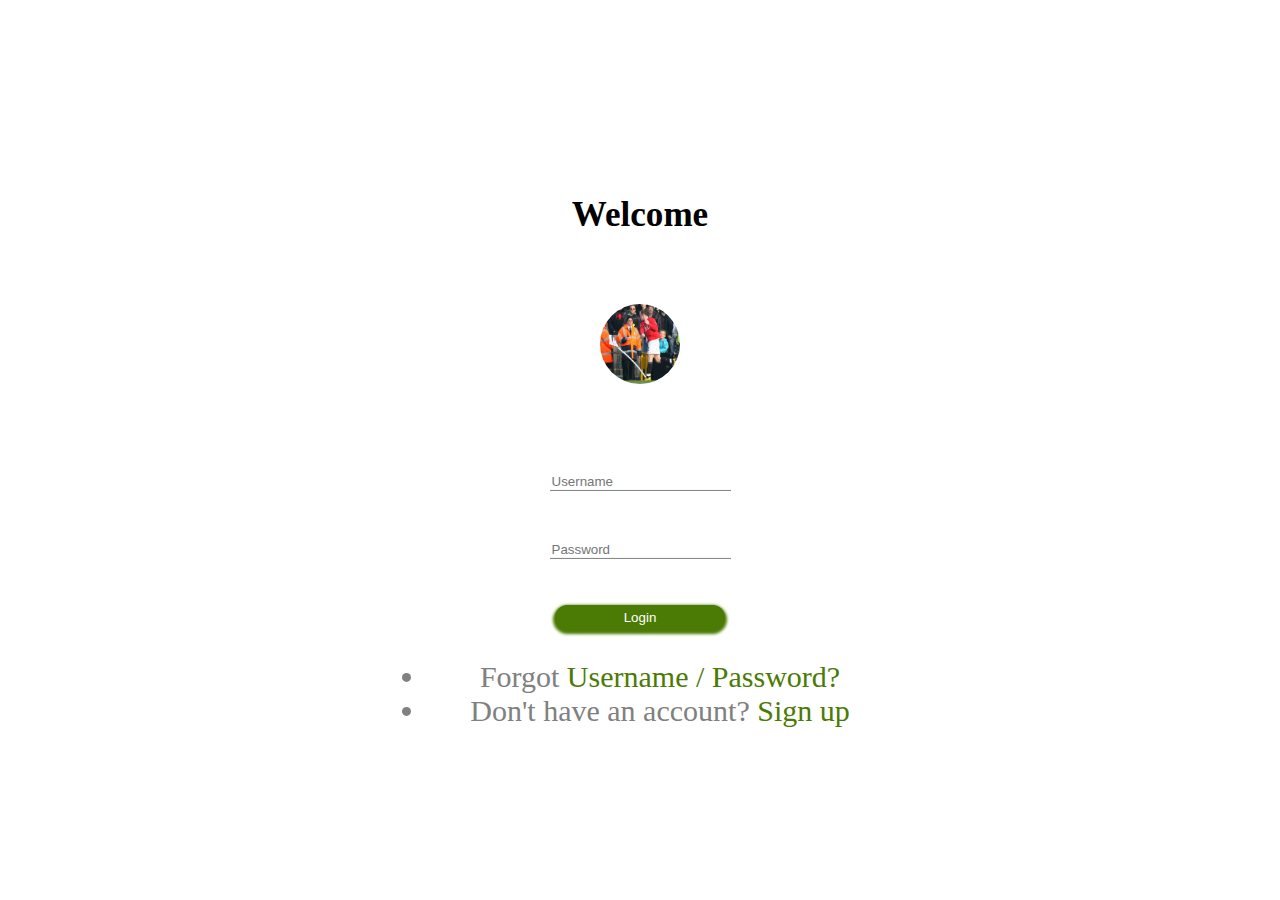
<file: Login page/index.html>
<!DOCTYPE html>
<html lang="en">
<head>
    <meta charset="UTF-8">
    <meta name="viewport" content="width=device-width, initial-scale=1.0">
    <title>Document</title>
    <link rel="stylesheet" href="style.css">
</head>
<body>
    
    <h3>Welcome</h3> <br>
    <img src="Rooney.jpg" alt="Image"> <br> <br> <br>

    <input type="text" id="username" placeholder="Username" required><br> <br>
    <input type="password" id="password" placeholder="Password" required><br> <br> 

    <button>Login</button>

    <div class="remember-forgot">
        <ul>
            <li>Forgot <a href="#">Username / Password?</a><br></li>
            <li>Don't have an account?<a href="#"> Sign up</a></li>
        </ul>
    </div>
</html>
</file>
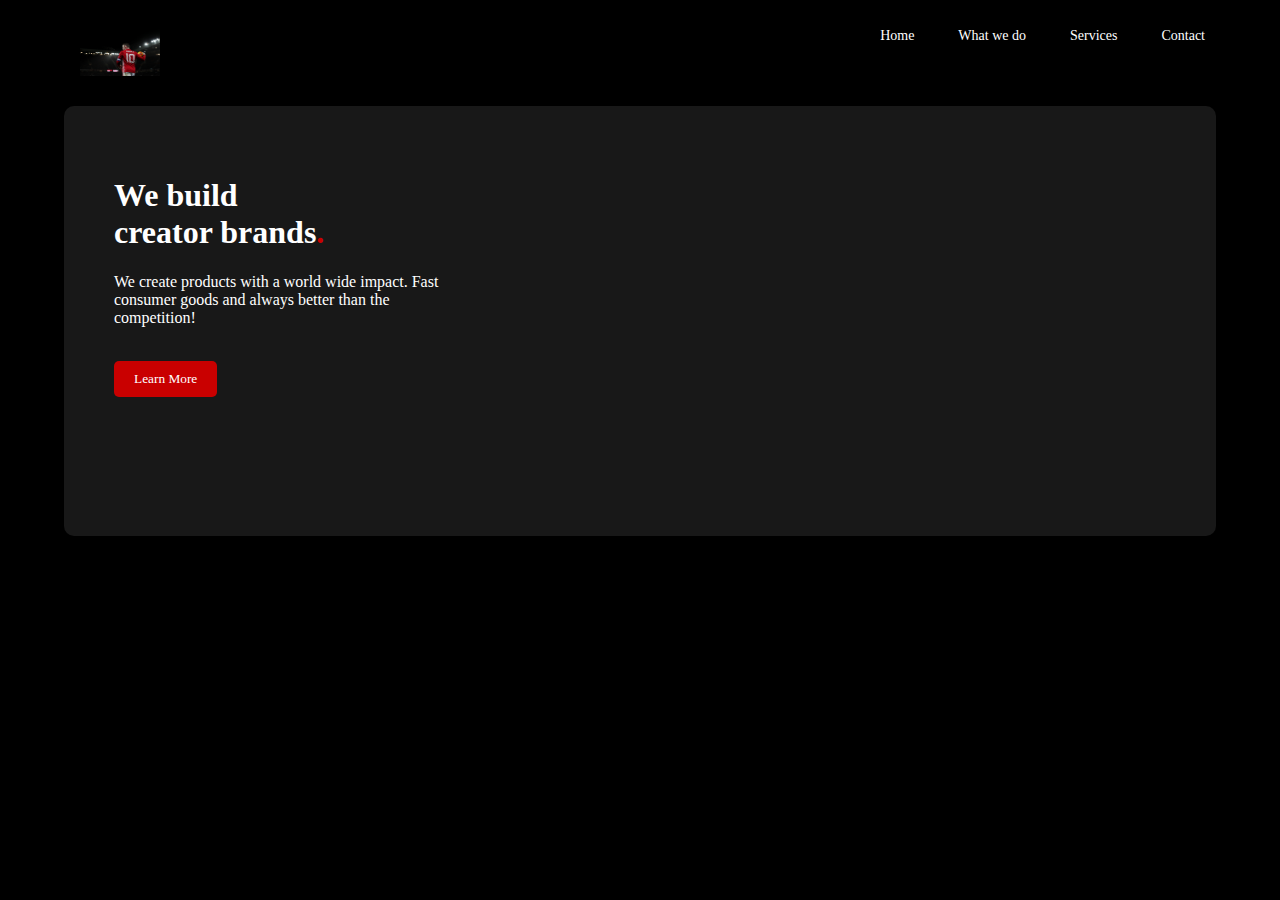
<file: My brand website/index.html>
<!DOCTYPE html>
<html lang="en">
<head>
    <meta charset="UTF-8">
    <meta name="viewport" content="width=device-width, initial-scale=1.0">
    <title>Home</title>
    <link rel="stylesheet" href="style.css">
</head>
<body>
    <header>
        <nav class="navigation">
            <ul>
                <li class="logo"><a href="#"><img src="1160471.jpg" alt=""></a></li>
                <span class="nav">
                    <li><a href="index.html">Home</a></li>
                    <li><a href="#">What we do</a></li>
                    <li><a href="services.html">Services</a></li>
                    <li><a href="#">Contact</a></li>
                </span>
            </ul>    
        </nav>
    </header>

    <div class="main">
        <div class="main-left">
            <h1>We build <br> creator brands<b>.</b></h1>
            <p>We create products with a world wide impact. Fast <br> consumer goods and always better
            than the <br> competition!</p>
            <br>

            <button>Learn More</button>
        </div>

        <div class="main-right">
            
        </div>
    </div>

</body>
</html>
</file>
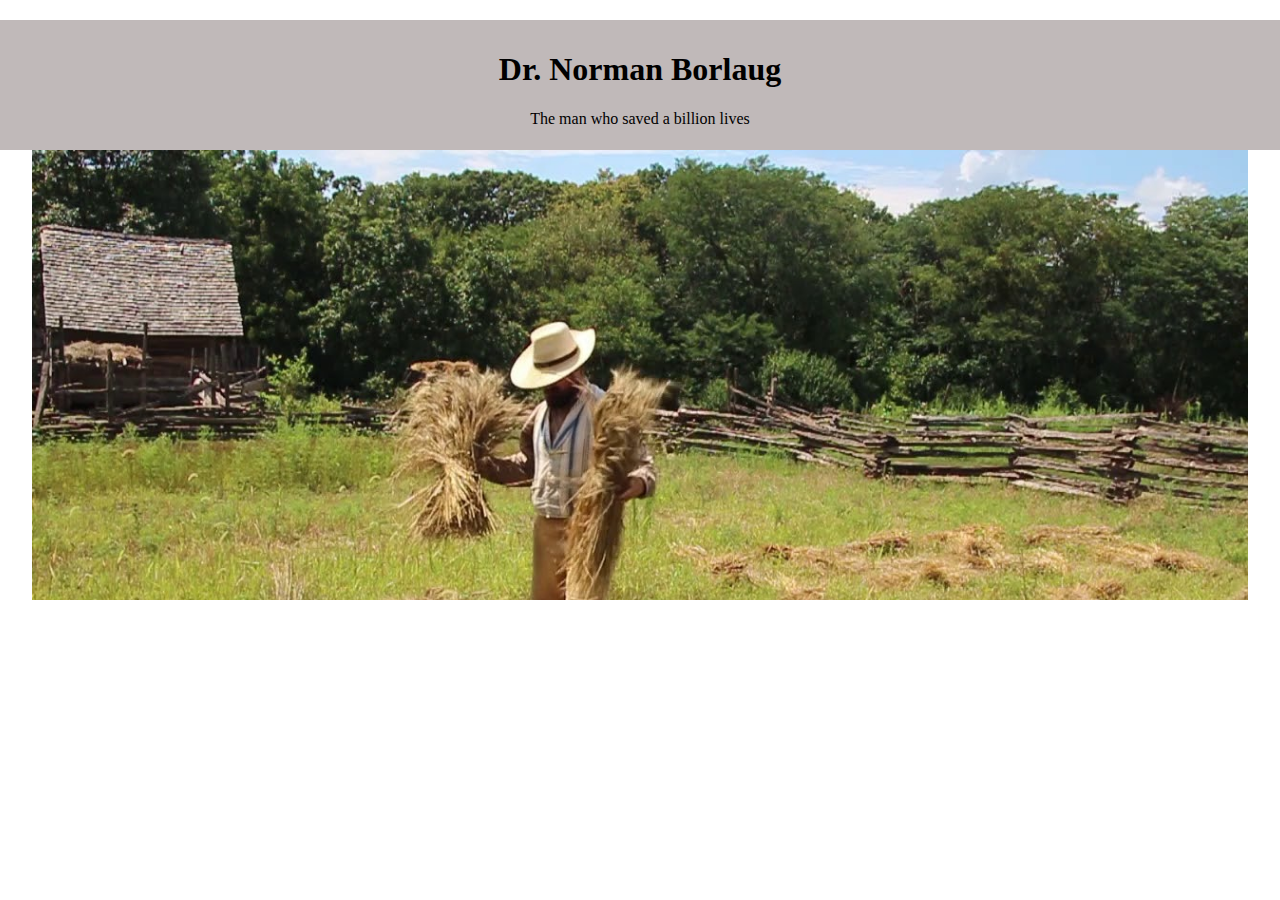
<file: Project 1/index.html>
<!DOCTYPE html>
<html lang="en">
<head>
    <meta charset="UTF-8">
    <meta name="viewport" content="width=device-width, initial-scale=1.0">
    <title>Document</title>
    <link rel="stylesheet" href="style.css">
</head>
<body>
    
    <div class="main">

        <header>
        <h1>Dr. Norman Borlaug</h1>
        <p>The man who saved a billion lives</p>
        </header>

        <div class="container"></div>
    </div>

</body>
</html>
</file>
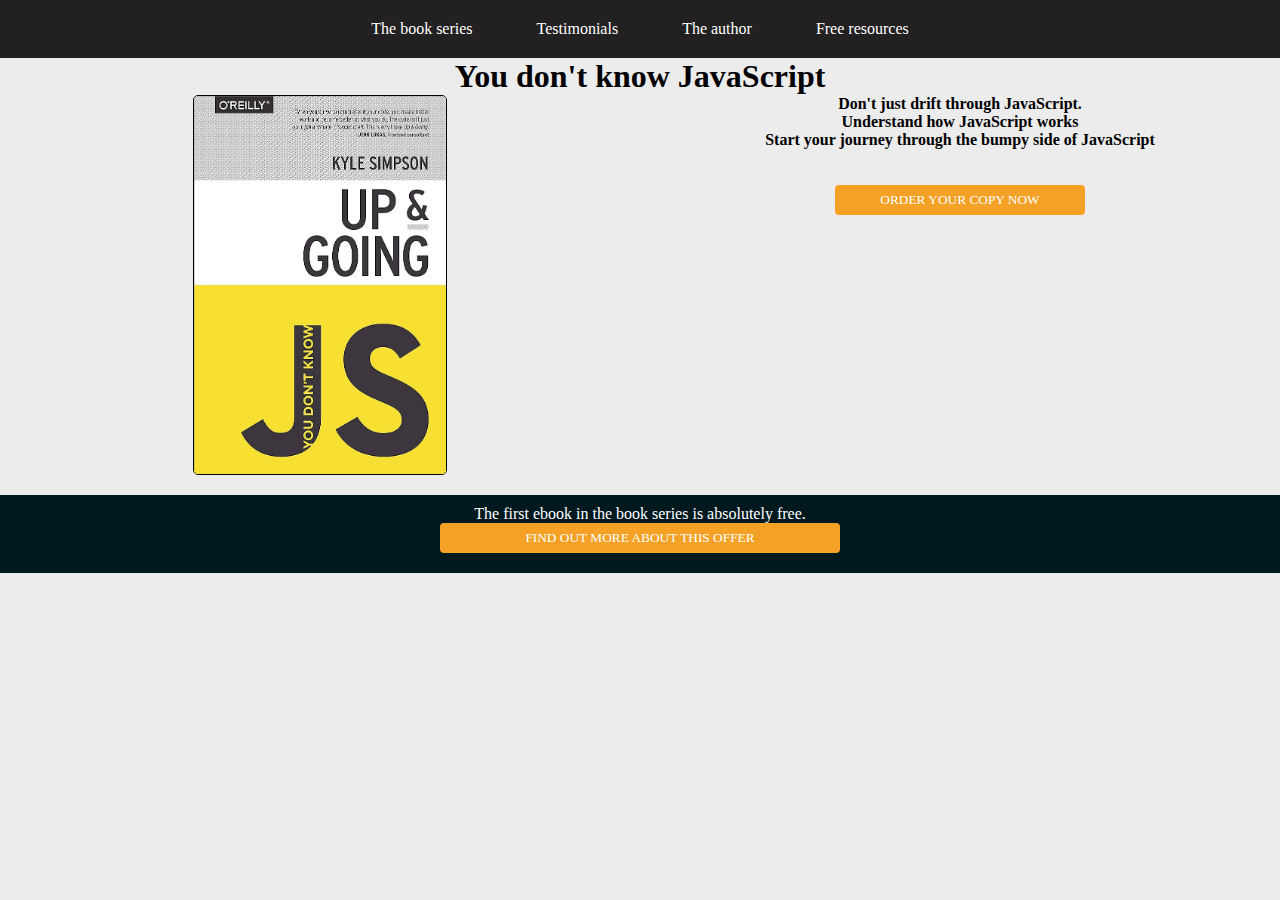
<file: Project 4/index.html>
<!DOCTYPE html>
<html lang="en">
<head>
    <meta charset="UTF-8">
    <meta name="viewport" content="width=device-width, initial-scale=1.0">
    <title>Document</title>
    <link rel="stylesheet" type="text/css" href="style.css">
</head>
<body>
    <header>
        <nav>
            <a href="#">The book series</a>
            <a href="#">Testimonials</a>
            <a href="#">The author</a>
            <a href="#">Free resources</a>
        </nav>
    </header>
    
    <h1 class="header-1">You don't know JavaScript</h1>

    <div class="body">
        <div class="main-left">
            <img src="817kywRJjVL._AC_UF1000,1000_QL80_.jpg" alt="JavaScript">
        </div>

        <div class="main-right">
            <h4>Don't just drift through JavaScript.</h4>
            <h4>Understand how JavaScript works</h4>
            <h4>Start your journey through the bumpy side  of JavaScript</h4>
            <br>
            <br>
            <button>order your copy now</button>
        </div>
    </div>

    <footer>
        <p>The first ebook in the book series is absolutely free.</p>
        <button>Find out more about this offer</button>
    </footer>
</body>
</html>
</file>
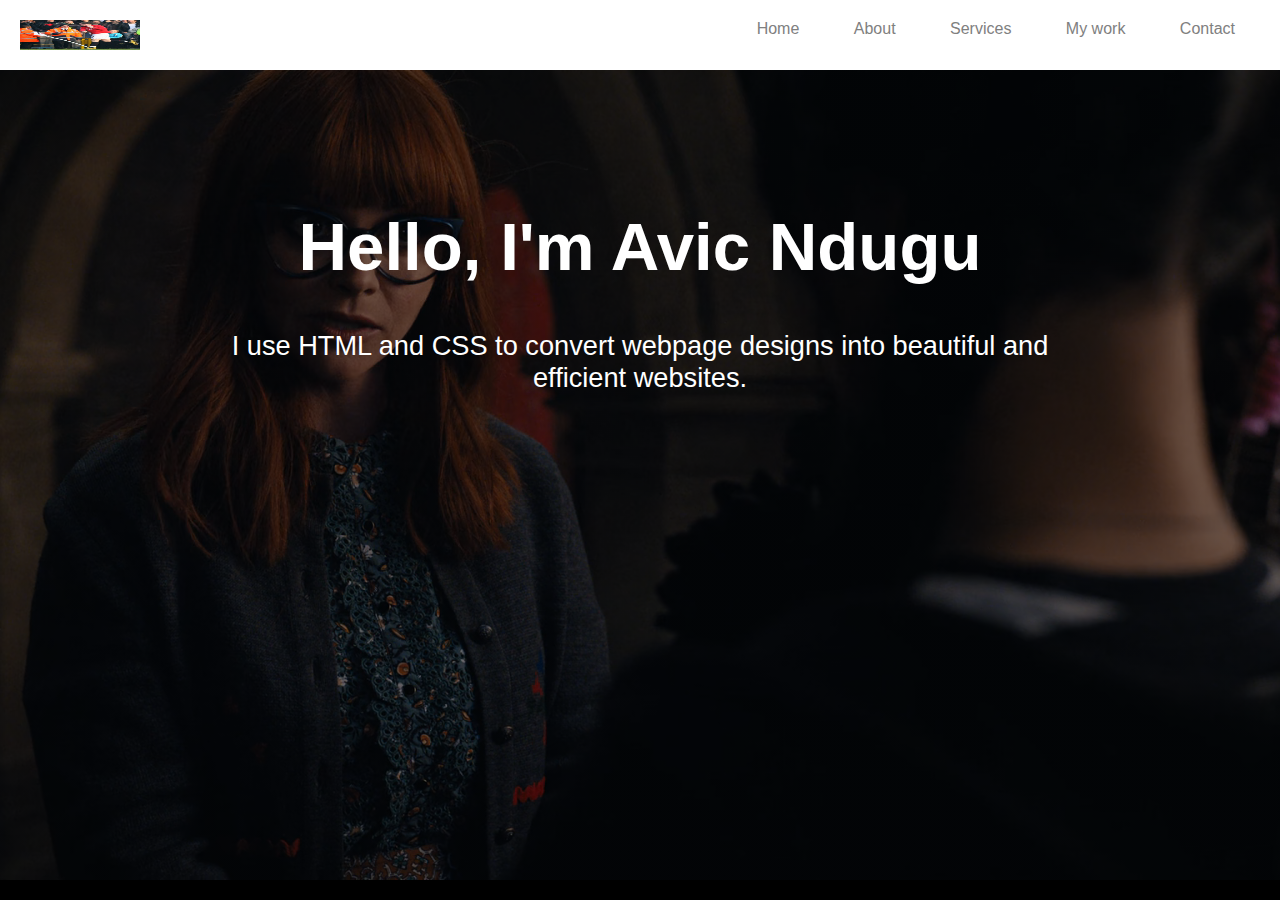
<file: Project 5/index.html>
<!DOCTYPE html>
<html lang="en">
<head>
    <meta charset="UTF-8">
    <meta name="viewport" content="width=device-width, initial-scale=1.0">
    <title>Document</title>
    <link rel="stylesheet" type="text/css" href="style.css">
</head>
<body>
    
    <header>
        <img src="Rooney.jpg" alt="logo" class="logo">
        <nav class="navigation">
            <a href="#">Home</a>
            <a href="#">About</a>
            <a href="#">Services</a>
            <a href="#">My work</a>
            <a href="#">Contact</a>
        </nav>
    </header>

    <main>
        <h1>Hello, I'm Avic Ndugu</h1>
        <p>I use HTML and CSS to convert webpage designs into beautiful and <br> efficient websites.</p>
    </main>

</body>
</html>
</file>
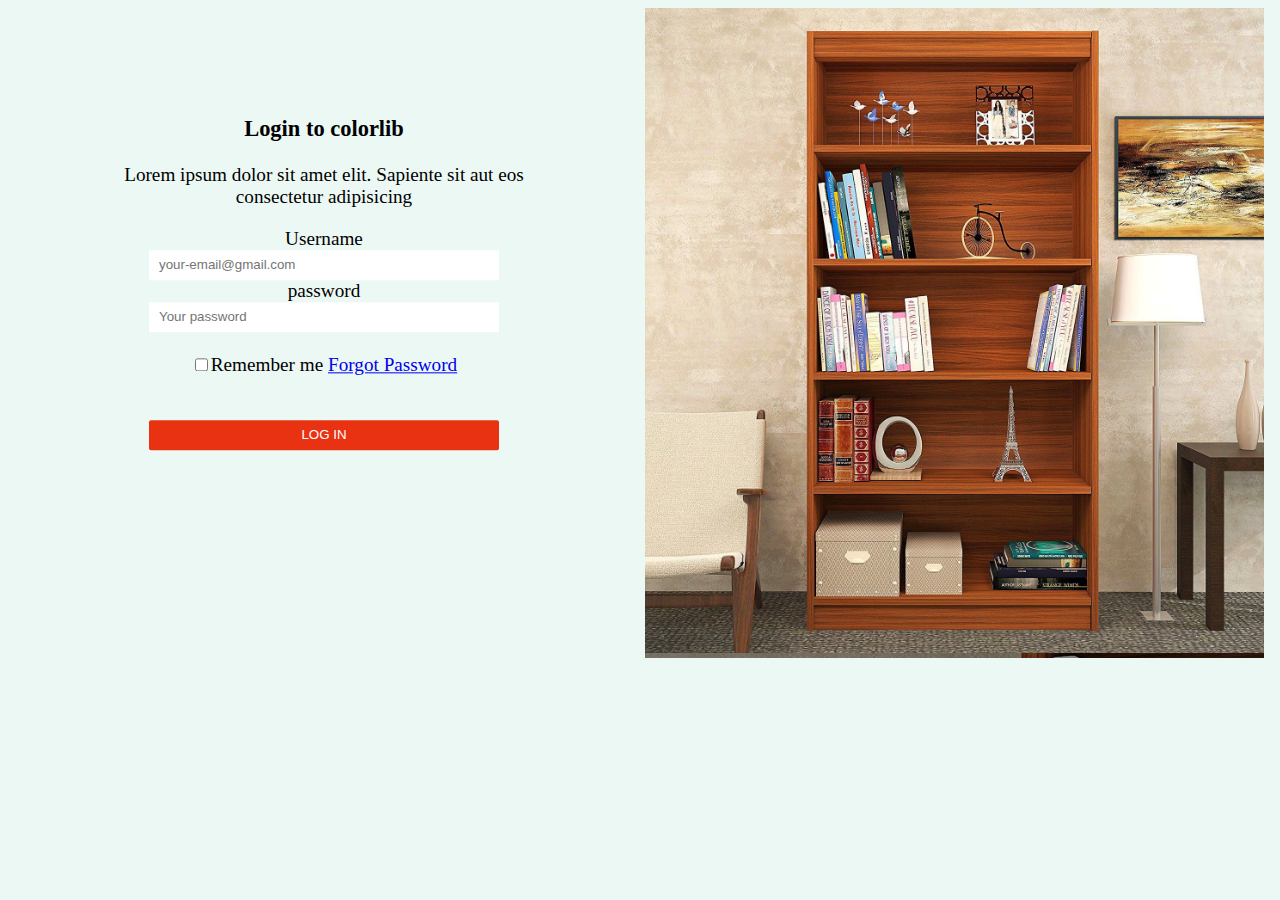
<file: Responsive version/index.html>
<!DOCTYPE html>
<html lang="en">
<head>
    <meta charset="UTF-8">
    <meta name="viewport" content="width=device-width, initial-scale=1.0">
    <title>Document</title>
    <link rel="stylesheet" type="text/css" href="style.css">
</head>
<body>
    
    <div class="main">
        <div class="form">
            <h3>Login to colorlib</h3>
            <p>Lorem ipsum dolor sit amet elit. Sapiente sit aut eos <br> consectetur adipisicing </p>

            <label for="username">Username</label> <br>
            <input type="text" id="username" placeholder="your-email@gmail.com" class="user-pass" required><br>

            <label for="password">password</label> <br>
            <input type="password" id="password" placeholder="Your password" class="user-pass" required><br><br>
            <span><label id="chkbx"><input type="checkbox">Remember me</label> <a href="#">Forgot Password</a></span> <br><br><br>
            <button>Log in</button>
        </div>
        <div class="img"><img src="Trend-Bookshelf-Engineered-Wood-Open-SDL763526285-1-862c5.jpg" alt="Image"></div>
    </div>

</body>
</html>
</file>
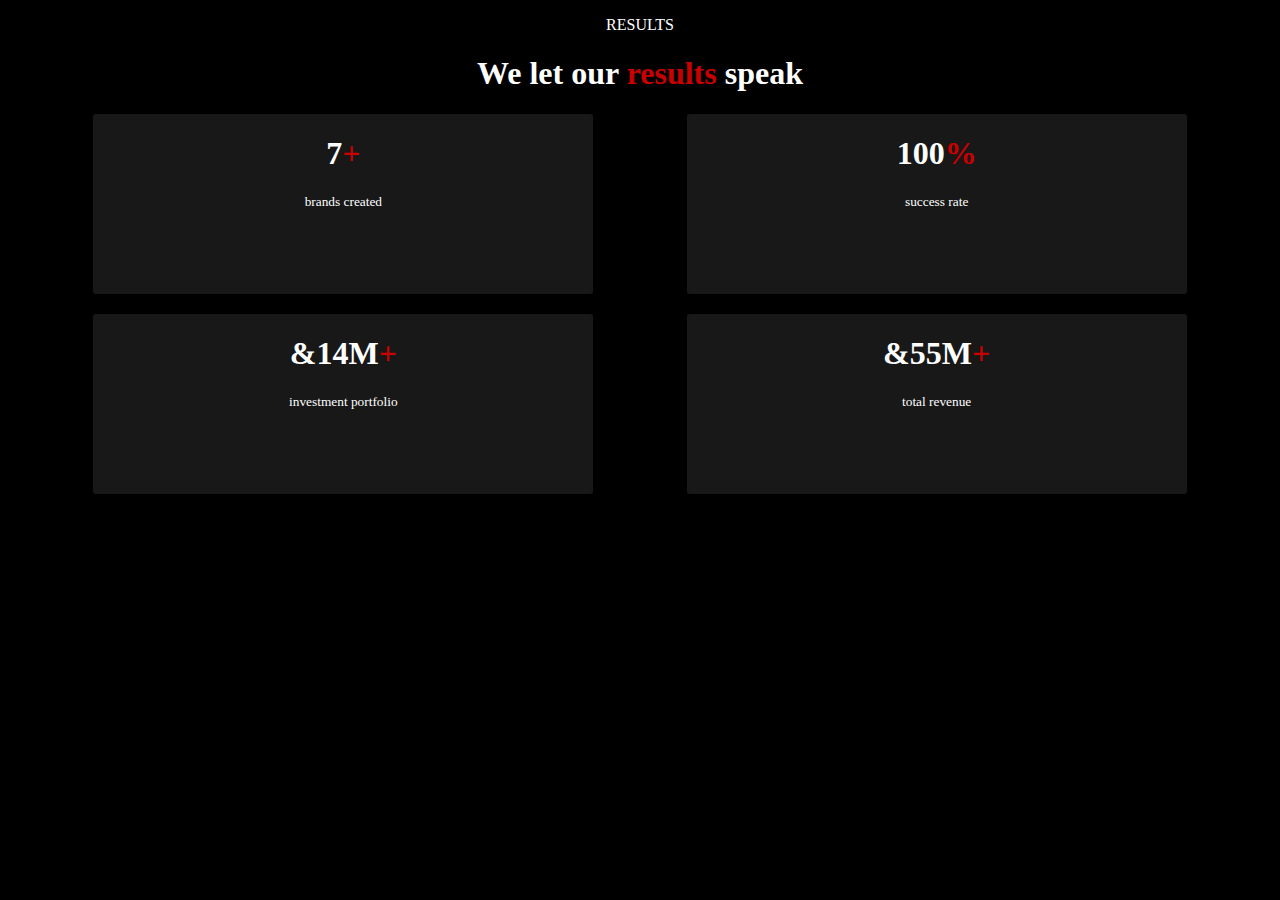
<file: My brand website/results.html>
<!DOCTYPE html>
<html lang="en">
<head>
    <meta charset="UTF-8">
    <meta name="viewport" content="width=device-width, initial-scale=1.0">
    <title>Results</title>
    <link rel="stylesheet" href="style.css">
</head>
<body>
    
    <p class="paragraph">RESULTS</p>
    <h1 class="heading-1">We let our <span class="highlight">results</span> speak</h1>
    
    <div class="results-main">

        <div class="top-left">
            <h1>7<span class="highlight">+</span></h1>
            <p><sup>brands created</sup></p>
        </div>
        <div class="top-right">
            <h1>100<span class="highlight">%</span></h1>
            <p><sup>success rate</sup></p>
        </div>
        <div class="bottom-left">
            <h1>&14M<span class="highlight">+</span></h1>
            <p><sup>investment portfolio</sup></p>
        </div>
        <div class="bottom-right">
            <h1>&55M<span class="highlight">+</span></h1>
            <p><sup>total revenue</sup></p>
        </div>
    </div>
</body>
</html>
</file>
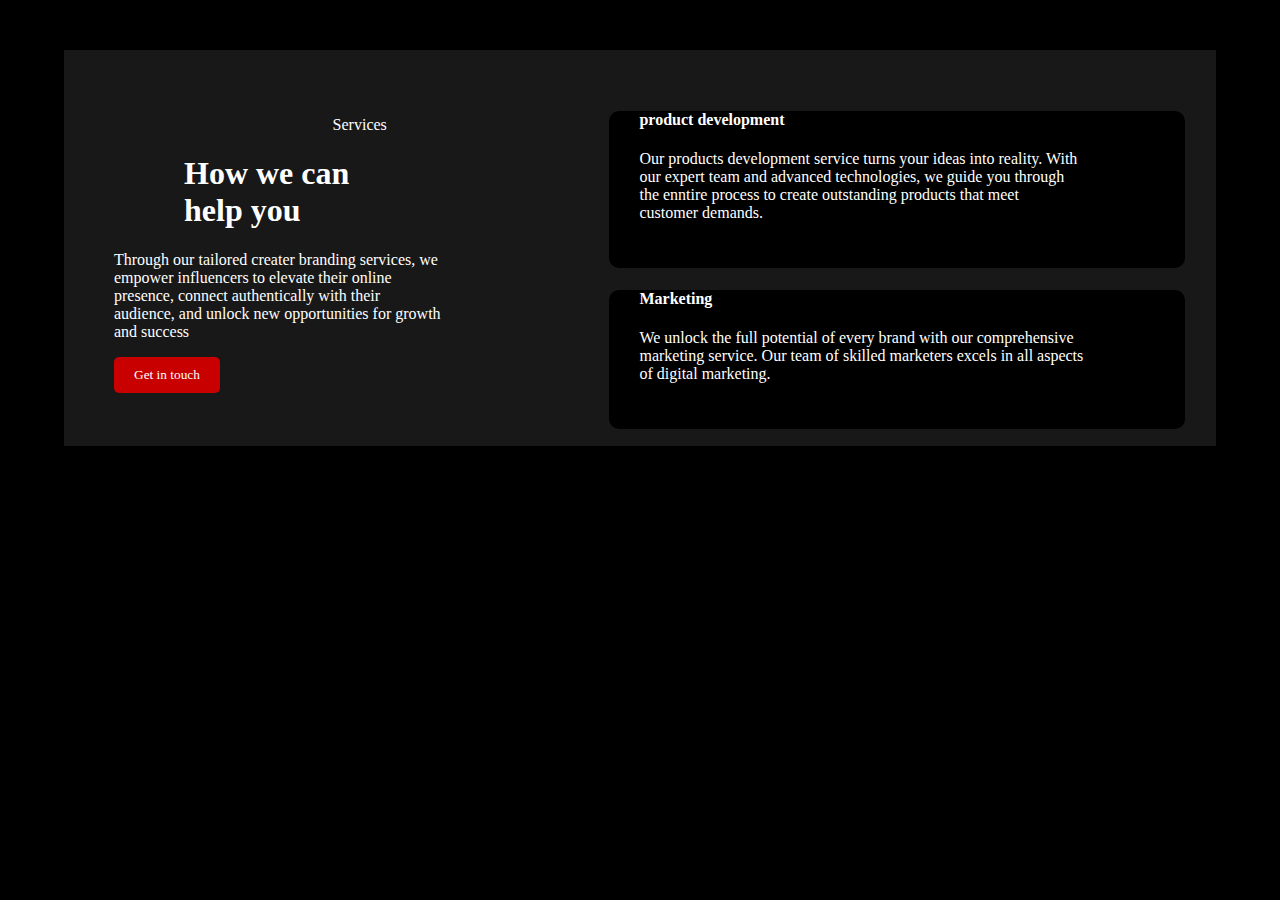
<file: My brand website/services.html>
<!DOCTYPE html>
<html lang="en">
<head>
    <meta charset="UTF-8">
    <meta name="viewport" content="width=device-width, initial-scale=1.0">
    <title>Services</title>
    <link rel="stylesheet" href="style.css">
</head>
<body>
    
    <div class="service-main">
        <div class="services-left">
            <p class="p1">Services</p>
            <div class="head">
                <h1>How we can <br>help you</h1>
            </div>
            <p>Through our tailored creater branding services, we <br>
                empower influencers to elevate their online <br>
                presence, connect authentically with their <br>
                audience, and unlock new opportunities for growth <br>
                and success</p>

            <button>Get in touch</button>
        </div>

        <div class="services-right">
            <div class="product">
                <h4>product development</h4>
                <p>Our products development service turns your ideas into reality. With <br>
                our expert team and advanced technologies, we guide you through <br>
                the enntire process to create outstanding products that meet <br>
                customer demands.</p>
            </div>
            
            <div class="marketing">
                <h4>Marketing</h4>
                <p>We unlock the full potential of every brand with our comprehensive <br>
                 marketing service. Our team of skilled marketers excels in all aspects <br>
                of digital marketing.</p>
            </div>
        </div>
    </div>

</body>
</html>
</file>
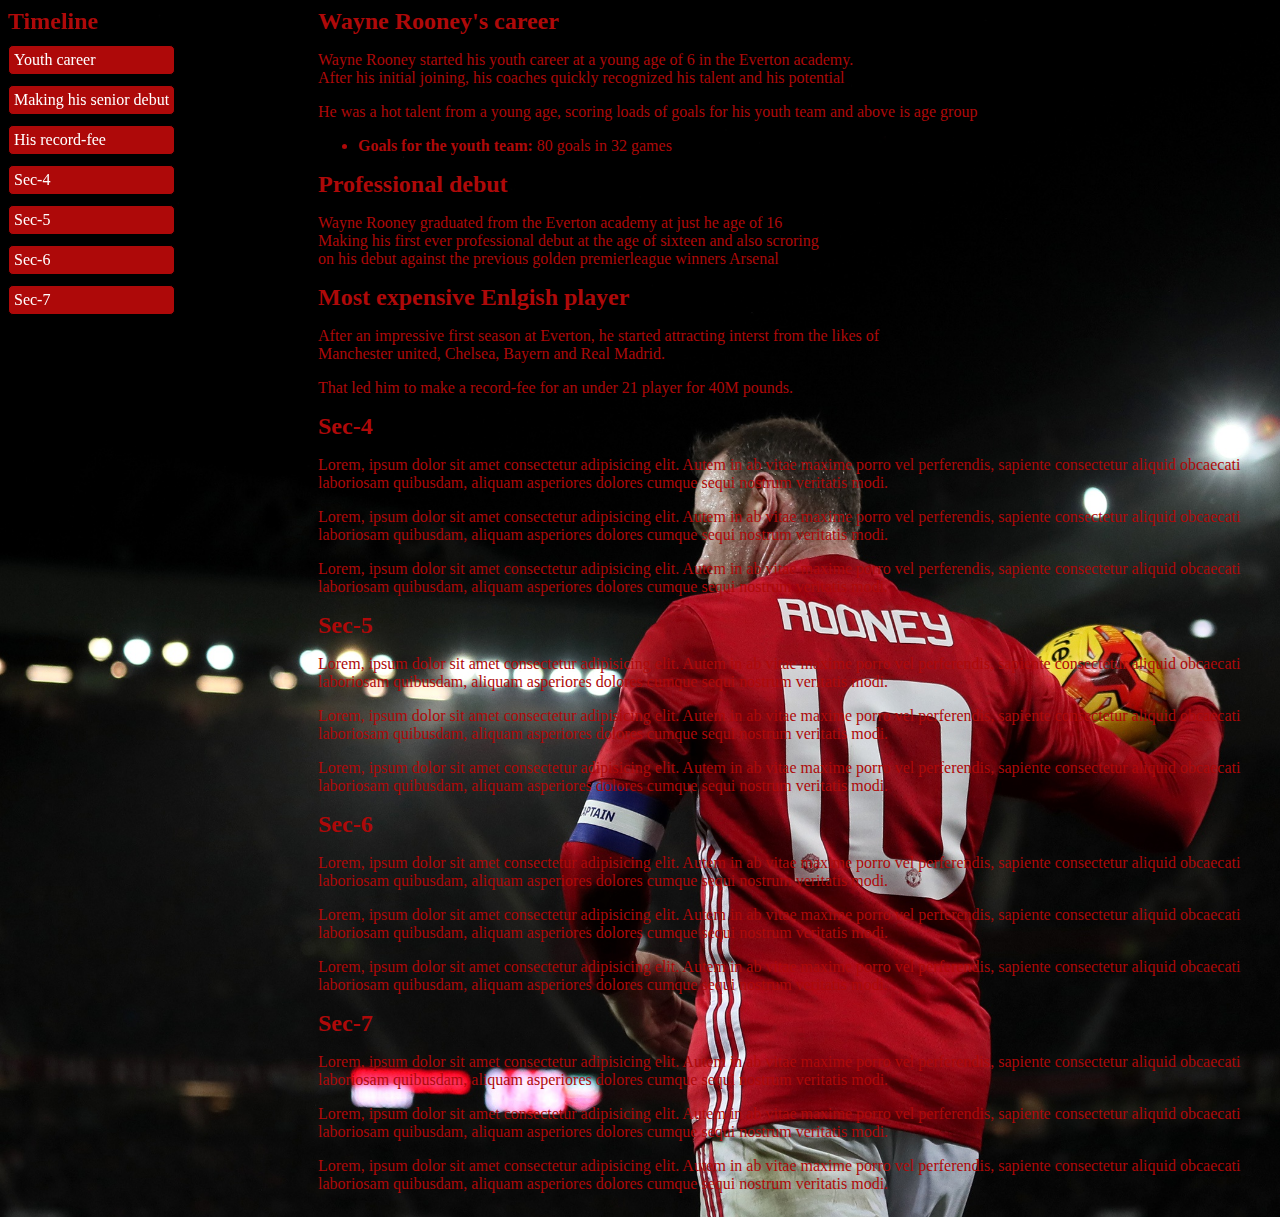
<file: Project 2/Rooney.html>
<!DOCTYPE html>
<html lang="en">
<head>
    <meta charset="UTF-8">
    <meta name="viewport" content="width=device-width, initial-scale=1.0">
    <title>Document</title>
    <link rel="stylesheet" href="rooney.css">
</head>
<body>
    <div class="main-body">
        <nav id="navbar">
			<header>Timeline</header>
			<a href="#Intro" class="nav-link">
				Youth career</a>
			<a href="#Debut" class="nav-link">
				Making his senior debut</a>
			<a href="#Transfer" class="nav-link">
				His record-fee</a>
			<a href="#Sec-4" class="nav-link">
				Sec-4</a>
			<a href="#Sec-5" class="nav-link">
				Sec-5</a>
			<a href="#Sec-6" class="nav-link">
				Sec-6</a>
            <a href="#Sec-7" class="nav-link">
                Sec-7</a>
		</nav>
        <main id="main-doc">
            <section class="main-section" id="Intro">
                <header>Wayne Rooney's career</header>
                <p>
					Wayne Rooney started his youth career at a young age of 6 in the Everton academy. <br>
                    After his initial joining, his coaches quickly recognized his talent and his potential
				</p>
				<p>
                    He was a hot talent from a young age, scoring loads of goals for his youth team and above is age group
                    <ul>
                        <li> <b>Goals for the youth team:</b> 80 goals in 32 games</li>
                    </ul>
				</p>
            </section>
            <section class="main-section" id="Debut">
                <header>
					Professional debut
				</header>
                <p>
                    Wayne Rooney graduated from the Everton academy at just he age of 16 <br>
                    Making his first ever professional debut at the age of sixteen and also scroring <br>
                    on his debut against the previous golden premierleague winners Arsenal
                </p>
            </section>
            <section class="main-section" id="Transfer">
                <header>Most expensive Enlgish player</header>
                <p>
                    After an impressive first season at Everton, he started attracting interst from the likes of <br>
                    Manchester united, Chelsea, Bayern and Real Madrid.
                </p>
                <p>
                    That led him to make a record-fee for an under 21 player for 40M pounds.
                </p>
            </section>
            <section class="main-section" id="Sec-4">
				<header>
					Sec-4
				</header>
				<p> Lorem, ipsum dolor sit amet consectetur adipisicing elit. 
                    Autem in ab vitae maxime porro vel perferendis, sapiente consectetur 
                    aliquid obcaecati laboriosam quibusdam, aliquam asperiores dolores 
                    cumque sequi nostrum veritatis modi.
					
				</p>
                <p> Lorem, ipsum dolor sit amet consectetur adipisicing elit. 
                    Autem in ab vitae maxime porro vel perferendis, sapiente consectetur 
                    aliquid obcaecati laboriosam quibusdam, aliquam asperiores dolores 
                    cumque sequi nostrum veritatis modi.
					
				</p>
                <p> Lorem, ipsum dolor sit amet consectetur adipisicing elit. 
                    Autem in ab vitae maxime porro vel perferendis, sapiente consectetur 
                    aliquid obcaecati laboriosam quibusdam, aliquam asperiores dolores 
                    cumque sequi nostrum veritatis modi.
					
				</p>
			</section>
            <section class="main-section" id="Sec-5">
				<header>
					Sec-5
				</header>
				<p> Lorem, ipsum dolor sit amet consectetur adipisicing elit. 
                    Autem in ab vitae maxime porro vel perferendis, sapiente consectetur 
                    aliquid obcaecati laboriosam quibusdam, aliquam asperiores dolores 
                    cumque sequi nostrum veritatis modi.
					
				</p>
                <p> Lorem, ipsum dolor sit amet consectetur adipisicing elit. 
                    Autem in ab vitae maxime porro vel perferendis, sapiente consectetur 
                    aliquid obcaecati laboriosam quibusdam, aliquam asperiores dolores 
                    cumque sequi nostrum veritatis modi.
					
				</p>
                <p> Lorem, ipsum dolor sit amet consectetur adipisicing elit. 
                    Autem in ab vitae maxime porro vel perferendis, sapiente consectetur 
                    aliquid obcaecati laboriosam quibusdam, aliquam asperiores dolores 
                    cumque sequi nostrum veritatis modi.
					
				</p>
			</section>
            <section class="main-section" id="Sec-6">
				<header>
					Sec-6
				</header>
				<p> Lorem, ipsum dolor sit amet consectetur adipisicing elit. 
                    Autem in ab vitae maxime porro vel perferendis, sapiente consectetur 
                    aliquid obcaecati laboriosam quibusdam, aliquam asperiores dolores 
                    cumque sequi nostrum veritatis modi.
					
				</p>
                <p> Lorem, ipsum dolor sit amet consectetur adipisicing elit. 
                    Autem in ab vitae maxime porro vel perferendis, sapiente consectetur 
                    aliquid obcaecati laboriosam quibusdam, aliquam asperiores dolores 
                    cumque sequi nostrum veritatis modi.
					
				</p>
                <p> Lorem, ipsum dolor sit amet consectetur adipisicing elit. 
                    Autem in ab vitae maxime porro vel perferendis, sapiente consectetur 
                    aliquid obcaecati laboriosam quibusdam, aliquam asperiores dolores 
                    cumque sequi nostrum veritatis modi.
					
				</p>
			</section>
            <section class="main-section" id="Sec-7">
				<header>
					Sec-7
				</header>
				<p> Lorem, ipsum dolor sit amet consectetur adipisicing elit. 
                    Autem in ab vitae maxime porro vel perferendis, sapiente consectetur 
                    aliquid obcaecati laboriosam quibusdam, aliquam asperiores dolores 
                    cumque sequi nostrum veritatis modi.
					
				</p>
                <p> Lorem, ipsum dolor sit amet consectetur adipisicing elit. 
                    Autem in ab vitae maxime porro vel perferendis, sapiente consectetur 
                    aliquid obcaecati laboriosam quibusdam, aliquam asperiores dolores 
                    cumque sequi nostrum veritatis modi.
					
				</p>
                <p> Lorem, ipsum dolor sit amet consectetur adipisicing elit. 
                    Autem in ab vitae maxime porro vel perferendis, sapiente consectetur 
                    aliquid obcaecati laboriosam quibusdam, aliquam asperiores dolores 
                    cumque sequi nostrum veritatis modi.
					
				</p>
			</section>
        </main>
    </div>
</body>
</html>
</file>
<file: Login page/style.css>
body{
    text-align: center;
    transform: translate(0%, 30%);
}
body img{
    border-radius: 50%;
    width: 80px;
    height: 80px;
}
body input{
    border: none;
    border-bottom: 1px solid #808080;
}
body button{
    width: 170px;
    height: 25px;
    color: #fff;
    background: #4b7b04;
    border: 0;
    border-radius: 50px;
    box-shadow: 0px 2px 3px 2px #4b7b04;
}
.remember-forgot{
    margin-top: 5px;
    width: 40%;
    margin-left: auto;
    margin-right: auto;
}
.remember-forgot a{
    text-decoration: none;
    color: #4b7b04;
}
.remember-forgot li{
    color: gray;
}

@media (min-width: 650px) {
    body{
        font-size: 30px;
    }
}
</file>
<file: My brand website/style.css>
*{
    font-family: 'yu gothic';
    box-sizing: border-box;
}

body{
    color: #fff;
    background: #000;
    margin: 0;
}

.navigation{
    padding: 10px;
    background: #000;
}

.navigation ul{
    display: flex;
    list-style-type: none;
    margin-right: 10px;
}

.navigation .nav{
    margin-left: auto;
    margin-right: 45px;
}

.navigation li{
    display: inline-block;
    margin-left: 20px;
}

.navigation a{
    color: #fff;
    text-decoration: none;
    font-size: 14px;
    padding: 10px 10px;
}

.navigation .logo{
    user-select: none;
}

.navigation img{
    width: 80px;
    height: 50px;
}

.main{
    width: 90%;
    display: flex;
    margin-left: auto;
    margin-right: auto;
    border-radius: 10px;
    background: #181818;
}

.main-left{
    height: 430px;
    width: 40%;
    text-align: left;
    padding-top: 50px;
    padding-left: 50px;
    display: inline-block;
}

.main-left button{
    background: #c90000;
    color: #fff;
    border: none;
    border-radius: 5px;
    padding: 10px 20px;
}

.main-left b{
    color: #c90000;
}

.main-right{
    height: 430px;
    width: 50%;
    display: inline-block;
    text-align: center;
    margin-right: 0;
}


/*//////////////////////////
// STYLE CODES FOR
// SERVICES
//////////////////////////*/


.service-main{
    width: 90%;
    margin-top: 50px;
    margin-left: auto;
    margin-right: auto;
    background: #181818;
}

.services-left{
    width: 47%;
    display: inline-block;
    padding-top: 50px;
    padding-bottom: 50px;
    padding-left: 50px;
}


.services-left .p1{
    text-align: center;
}

.head{
    text-align: left;
    padding-left: 70px;
}
.services-left button{
    background: #c90000;
    color: #fff;
    border: none;
    border-radius: 5px;
    padding: 10px 20px;
}

.services-right{
    width: 50%;
    background: #181818;
    display: inline-block;
    text-align: left;
    padding-top: 0;
}

.services-right div{
    border-radius: 10px;
    background: #000;
    padding-bottom: 30px;
    margin-top: 17px;
    margin-bottom: 17px;
}

.product{
    margin-top: 50px;
    padding-left: 30px;
}

.marketing{
    margin-top: 15px;
    padding-left: 30px;
    background: #181818;
}

/*//////////////////////////
// STYLE CODES FOR
// RESULTS
//////////////////////////*/

.results-main{
    display: grid;
    grid-template-columns: auto auto;
    gap: 20px 0px;
    justify-content: space-evenly;
}

.results-main div{
    width: 35%;
    height: 180px;
    background: #181818;
    border-radius: 3px;
    text-align: center;
    width: 500px;
    margin-left: auto;
    margin-right: auto;
}

.paragraph{
    text-align: center;
}

.heading-1{
    text-align: center;
}

.highlight{
    color: #c90000;
}
</file>
<file: Project 1/style.css>
*{
    font-family: calibri;
}

body{
    margin-left: 0;
    margin-right: 0;
    margin-top: 20px;
}
.main{
    width: 100%;
    height: 450px;
}

.main header{
    width: 100%;
    height: 25%;
    text-align: center;
    padding: 10px 0px 7px 0px;
    background-color: #c0b9b9;
    margin-left: 0;
    margin-right: 0;
}

.container{
    width: 95%;
    height: 100%;
    background-image: url(maxresdefault.jpg);
    background-repeat: no-repeat;
    background-size: cover;
    margin-left: auto;
    margin-right: auto;
}
</file>
<file: Project 4/style.css>
*{
    font-family: Calibri;
    box-sizing: border-box;
    margin: 0;
}

body{
    background-color: #ececec;
}

header{
    background-color: #222020;
    width: 100%;
    padding: 20px 5px;
    text-align: center;
}

header a{
    text-decoration: none;
    color: #ffffff;
    margin: 10px 30px;
}

.header-1{
    text-align: center;
}

.body{
    width: 100%;
    display: flex;
}

.main-left{
    height: 380px;
    width: 50%;
    text-align: center;
    display: inline-block;
}

.main-left img{
    height: 100%;
    margin-top: auto;
    border: 1px solid #000;
    border-radius: 5px;
}

.main-right{
    height: 400px;
    width: 50%;
    display: inline-block;
    text-align: center;
    
}

.main-right button{
    width: 250px;
    height: 30px;
    color: #ffffff;
    background: #f4a125;
    border: none;
    border-radius: 4px;
    text-transform: uppercase;
}

footer{
    text-align: center;
    background-color: #00191f;
    padding: 10px 0px 20px 0px;
}

footer p{
    color: #ffffff;
}

footer button{
    color: #ffffff;
    background: #f4a125;
    border: none;
    border-radius: 4px;
    text-transform: uppercase;
    width: 400px;
    height: 30px;
}
</file>
<file: Project 5/style.css>
*{
    font-family: verdana, arial;
    box-sizing: border-box;
}
body{
    background-image: linear-gradient(rgba(0, 0, 0, 0.527),rgba(0, 0, 0, 0.5)), url(Screenshot\ \(69\).png);
    background-repeat: no-repeat;
    background-size: cover;
    background-position: center;
    background-attachment: fixed;
    margin: 0;
}

header{
    display: flex;
    justify-content: space-between;
    background-color: #fff;
    padding: 20px;
}

header .logo{
    user-select: none;
}

header img{
    width: 120px;
    height: 30px;
    padding: 0;
    margin: 0;
}

.navigation a{
    text-decoration: none;
    color: #808080;
    margin: 0px 25px;
}

.navigation a:hover{
    color: black;
}



main{
    text-align: center;
    color: #fff;
    transform: translate(0%, 50%);
}

main h1{
    font-size: 4.2em;
}

main p{
    font-size: 1.7em;
}
</file>
<file: Responsive version/style.css>
*{
    box-sizing: border-box;
}

body{
    background-color: #ecf8f4;
}

.main{
    flex: 1;
    margin: 0px;
    top: 0;
    left: 0;
    bottom: 0;
    font-size: larger;
}

.form{
    width: 50%;
    transform: translate(0%, -60%);
    text-align: center;
    display: inline-block;
}

.form .user-pass{
    width: 350px;
    height: 30px;
    border: none;
    padding: 10px;
}

.form span{
    justify-content: space-between;
}

.span a{
    margin-left: 100px;
}

.img{
    width: 49%;
    margin: 0;
    display: inline-block;
    background-image: linear-gradient(rgba(0, 0, 0, 0.527),rgba(0, 0, 0, 0.5)), url(Trend-Bookshelf-Engineered-Wood-Open-SDL763526285-1-862c5.jpg);
}
.img img{
    width: 100%;
    background-image: linear-gradient(rgba(0, 0, 0, 0.527),rgba(0, 0, 0, 0.5)), url(Trend-Bookshelf-Engineered-Wood-Open-SDL763526285-1-862c5.jpg);
}

button{
    background-color: rgb(232, 50, 18);
    color: #ffffff;
    text-transform: uppercase;
    width: 350px;
    height: 30px;
    border: 0px;
    border-radius: 2px;
}

@media (max-width: 650px){
    .form{
        width: 100%;
        transform: translateX(0%);
    }
    .img{
        width: 100%;
        margin-top: 15px;
    }
}
</file>
<file: Project 2/rooney.css>
body{
    background: url(1160471.jpg);
    background-position: center;
    background-size: cover;
}
.main-body {
	display: grid;
	grid-template-columns: minmax(300px, auto)1fr;
	grid-template-areas: "navbar mainContent";
	grid-gap: 10px;
}

#navbar {
	grid-area: navbar;
	position: fixed;
    color: #ae0909;
}

#navbar a {
	display: block;
	border: 1px solid black;
    border-radius: 5px;
	padding: 5px;
	margin: 10px 0;
	text-decoration: none;
    color: white;
    background-color: #ae0909;
}

#navbar a:hover{
    background-color: white;
    color: #ae0909;
}

#navbar a:active{
    background-color: #089f14;
    color: #ae0909;
}

#main-doc {
	grid-area: mainContent;
    color: #ae0909;
}

header {
	font-size: 1.5rem;
	font-weight: bold;
}
</file>
